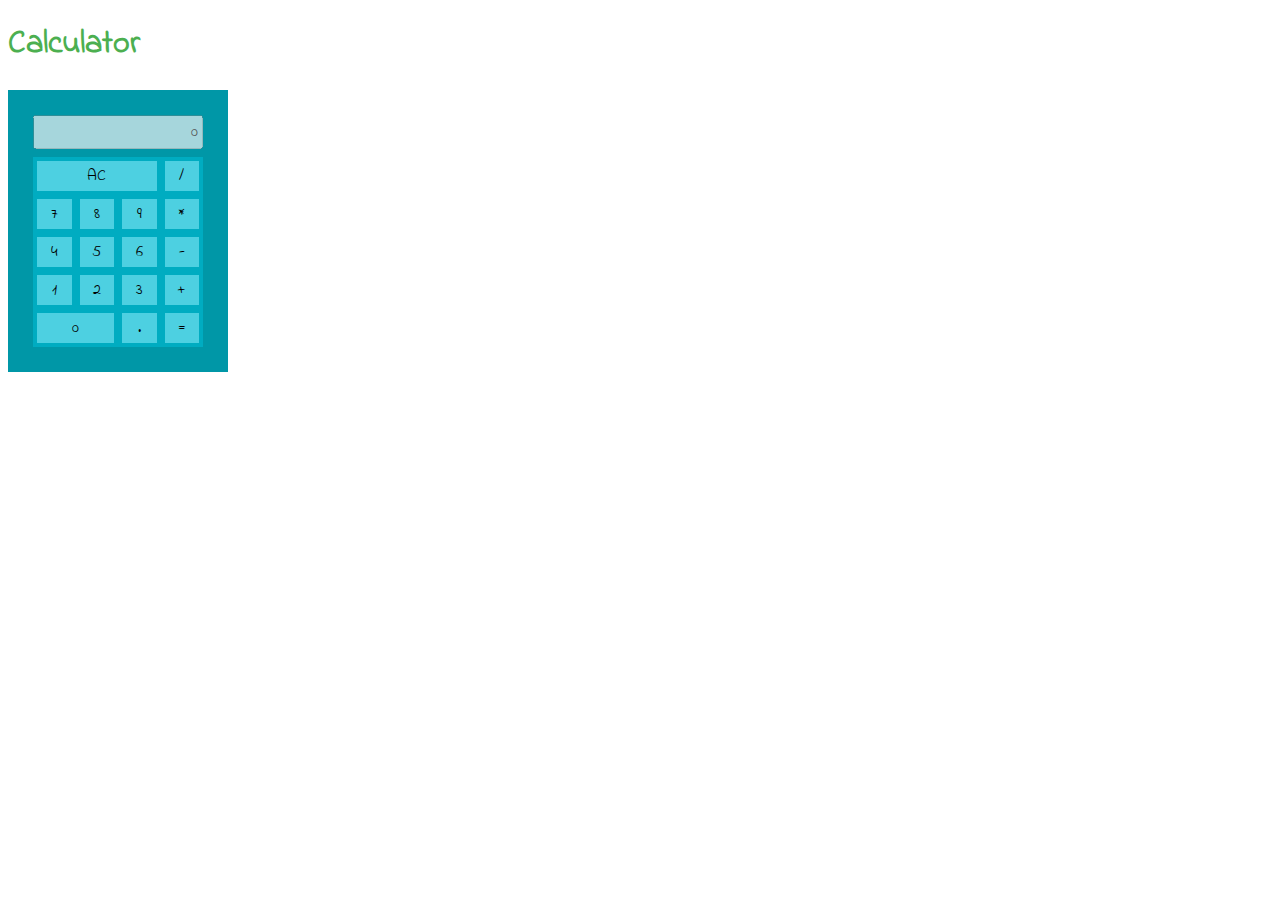
<file: pre-course/calculadoraJs/index.html>
<!DOCTYPE html>
<html lang="en">
<head>
  <meta charset="UTF-8">
  <title>Calculator</title>
  <link href="https://fonts.googleapis.com/css?family=Indie+Flower" rel="stylesheet">
  <link rel="stylesheet" href="style/style.css">
</head>
<body>
  <h1 class="title">Calculator</h1>
  <div class="Calculator">
    <input id="screen" type="text" disabled="disabled" >
    <div class="keyboard">
      <div id="button-AC" class="button">
        <div class="button-box" onclick="deleteScreen()">AC</div>
      </div>
      <div class="button">
        <div class="button-box" onclick="divNumber()">/</div>
      </div>
      <div class="button">
        <div class="button-box" onclick="addNumber(7)">7</div>
      </div>
      <div class="button">
        <div class="button-box" onclick="addNumber(8)">8</div>
      </div>
      <div class="button">
        <div class="button-box" onclick="addNumber(9)">9</div>
      </div>
      <div class="button">
        <div class="button-box" onclick="multNumber()">*</div>
      </div>
      <div class="button">
        <div class="button-box" onclick="addNumber(4)">4</div>
      </div>
      <div class="button">
        <div class="button-box" onclick="addNumber(5)">5</div>
      </div>
      <div class="button">
        <div class="button-box" onclick="addNumber(6)">6</div>
      </div>
      <div class="button">
        <div class="button-box" onclick="restNumber()">-</div>
      </div>
      <div class="button">
        <div class="button-box" onclick="addNumber(1)">1</div>
      </div>
      <div class="button">
        <div class="button-box" onclick="addNumber(2)">2</div>
      </div>
      <div class="button">
        <div class="button-box" onclick="addNumber(3)">3</div>
      </div>
      <div class="button">
        <div class="button-box" onclick="sumNumber()">+</div>
      </div>
      <div id="button-zero" class="button">
        <div class="button-box" onclick="addNumber(0)">0</div>
      </div>
      <div class="button">
        <div class="button-box" onclick="addNumber('.')">.</div>
      </div>
      <div class="button">
        <div class="button-box" onclick="calculateResult()">=</div>
      </div>
    
    </div>
  </div>
  <script src="app/app.js"></script> 
</body>
</html>
</file>
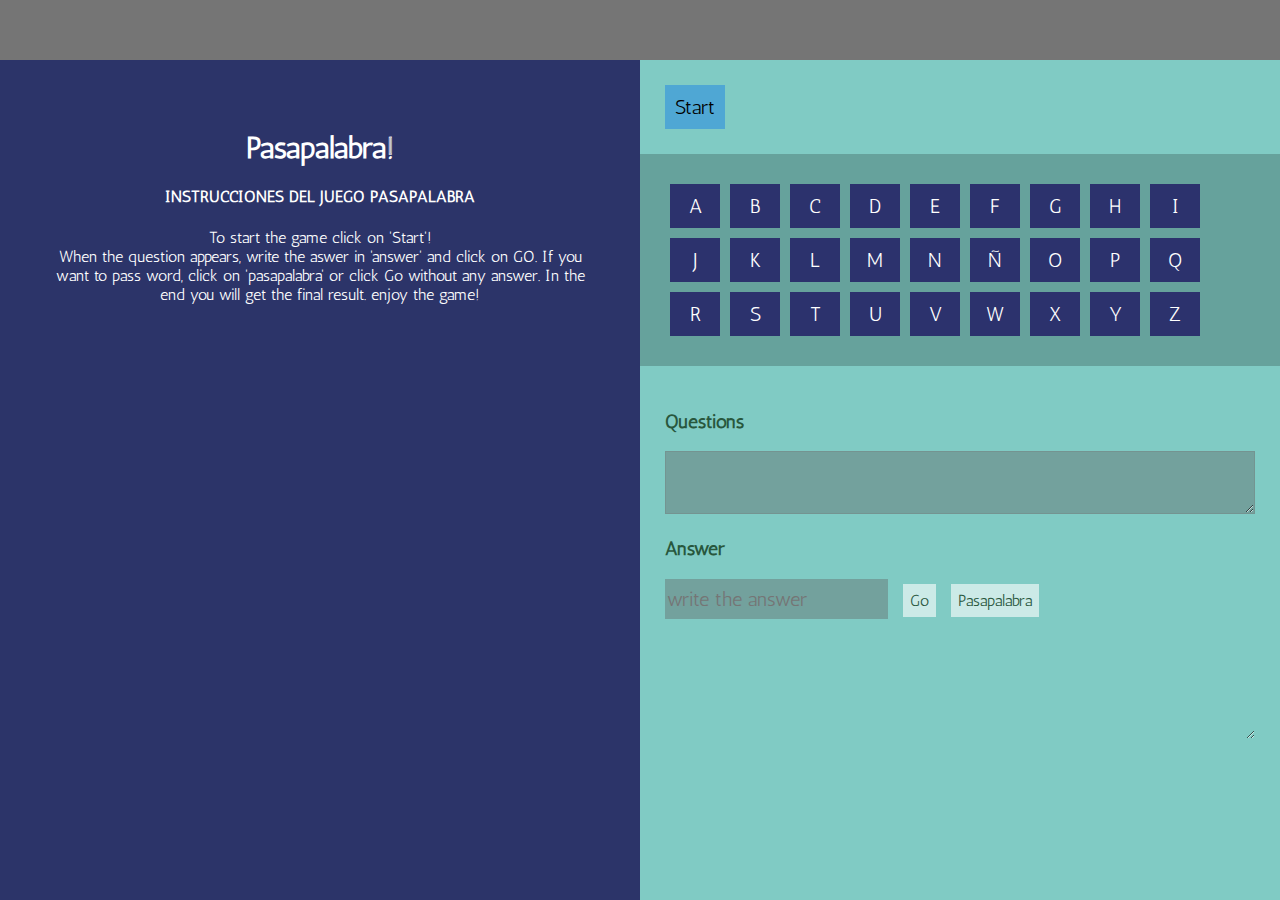
<file: pre-course/final_project/index.html>
<!DOCTYPE html>
<html lang="en">
<head>
  <meta charset="UTF-8">
  <meta name="viewport" content="width=device-width, initial-scale=1.0">
  <meta http-equiv="X-UA-Compatible" content="ie=edge">
  <title>pasapalabra</title>
  <link href="https://fonts.googleapis.com/css?family=Antic" rel="stylesheet">
  <link href="https://fonts.googleapis.com/css?family=Antic|Calligraffitti" rel="stylesheet">
  <link rel="stylesheet" href="css/styles.css">
</head>
<body>
  <div class="pasapalabra">

    <div class="header"></div>
    <div class="content">

      <div class="content1">
        <h1 class="title">Pasapalabra!</h1>
        <div class="instructions">
          <h4>INSTRUCCIONES DEL JUEGO PASAPALABRA</h4>
          <p>
            To start the game click on 'Start'! <br>
            When the question appears, write the aswer in 'answer' and click on GO. If you want to pass word, click on 'pasapalabra'
            or click Go without any answer. In the end you will get the final result. enjoy the game!
          </p>
        </div>
      </div>
      <div class="content2">
        <span class="buttonStart" onclick="eventStart()">
          Start
        </span>
        <div class="letters">
          <div id="a" class="letter">A</div>
          <div id="b" class="letter">B</div>
          <div id="c" class="letter">C</div>
          <div id="d" class="letter">D</div>
          <div id="e" class="letter">E</div>
          <div id="f" class="letter">F</div>
          <div id="g" class="letter">G</div>
          <div id="h" class="letter">H</div>
          <div id="i" class="letter">I</div>
          <div id="j" class="letter">J</div>
          <div id="k" class="letter">K</div>
          <div id="l" class="letter">L</div>
          <div id="m" class="letter">M</div>
          <div id="n" class="letter">N</div>
          <div id="ñ" class="letter">Ñ</div>
          <div id="o" class="letter">O</div>
          <div id="p" class="letter">P</div>
          <div id="q" class="letter">Q</div>
          <div id="r" class="letter">R</div>
          <div id="s" class="letter">S</div>
          <div id="t" class="letter">T</div>
          <div id="u" class="letter">U</div>
          <div id="v" class="letter">V</div>
          <div id="w" class="letter">W</div>
          <div id="x" class="letter">X</div>
          <div id="y" class="letter">Y</div>
          <div id="z" class="letter">Z</div>
        </div>
        <div id="actions">
          <div class="questions">
            <h3>Questions</h3>
            <textarea  id="screen"  rows="3" disabled></textarea>
          </div>
          <div class="answer">
            <h3>Answer</h3>
            <form>
              <input type="text" id="answer" autocomplete="off" placeholder="write the answer" />
              <span class="button-action" id="submit" onclick="eventSubmit()">Go</span>
              <span class="button-action" id="pasapalabra" onclick="eventPasapalabra()">Pasapalabra</span>
            </form>
          </div>
          <textarea class="score" id="score" cols="30" rows="10"></textarea>
        </div>
      </div>

    </div>

  </div>
  <script src="js/main.js"></script>
</body>
</html>
</file>
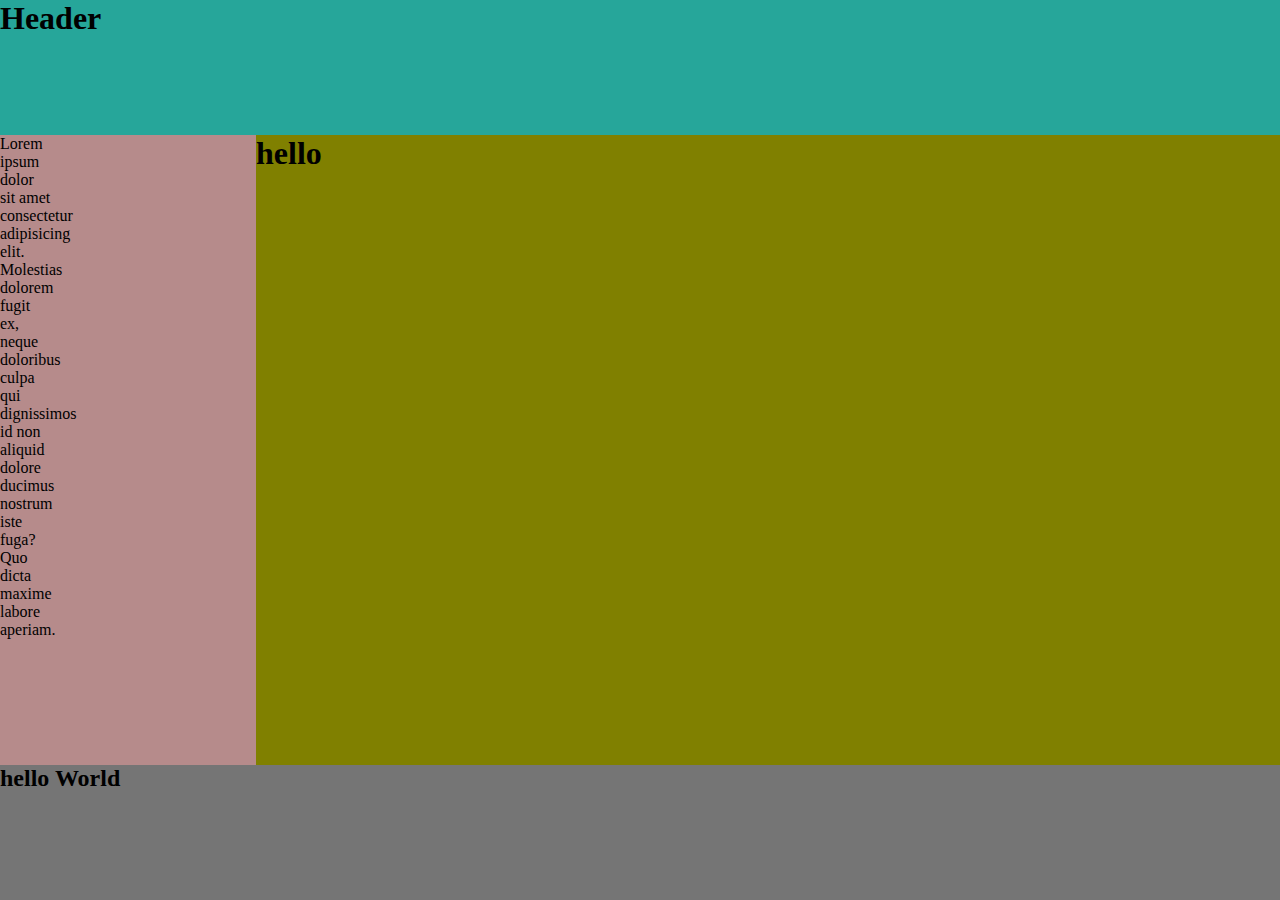
<file: css-layaut-simple/layaut.html>
<!DOCTYPE html>
<html lang="en">
<head>
  <meta charset="UTF-8">
  <meta name="viewport" content="width=device-width, initial-scale=1.0">
  <meta http-equiv="X-UA-Compatible" content="ie=edge">
  <title>Document</title>
  <link rel="stylesheet" href="styles/main.css">
</head>
<body>
  <header>
    <h1>Header</h1>
  </header>
  <main>
    <aside>
      <p>
        Lorem ipsum dolor sit amet consectetur adipisicing elit.
         Molestias dolorem fugit ex, neque doloribus culpa qui
          dignissimos id non aliquid dolore ducimus nostrum iste fuga? Quo dicta maxime labore aperiam.
      </p>
    </aside>
    <section>
      <h1>hello</h1>

    </section>
  </main>
  <footer>
    <h2>hello World</h2>
    
  </footer>
</body>
</html>
</file>
<file: pre-course/calculadoraJs/style/style.css>
* {
  font-family: 'Indie Flower', cursive;
  box-sizing: border-box;

}
.title {
  color:#4CAF50;
}
.Calculator {
  padding: 25px;
  width: 220px;
  background-color: #0097A7;
}
.keyboard {
  display: flex;
  flex-wrap: wrap;
}
#screen {
  width: 100%;
  margin-bottom: 8px;
  padding: 3px;
  font-size: 16px;
  text-align: right;
}
.button {
  flex-basis: 25%;
  background-color:#00ACC1;
  padding: 4px;

}
.button-box {
  display: flex;
  align-items: center;
  justify-content: center;
  background: #4DD0E1;
  width: 100%;
  height: 30px;
  line-height: 0;
  cursor: pointer;
}
#button-AC {
  flex-basis: 75%;

}
#button-zero {
  flex-basis: 50%;
}
</file>
<file: pre-course/final_project/css/styles.css>
body {
  margin: 0;
}
* {
  box-sizing: border-box;
  font-family: 'Antic', sans-serif;
}
.pasapalabra {
  height: 100vh;
  display: flex;
  flex-direction: column;
}
.header {
  flex-basis: 60px;
  background: #757575;
}
.content {
  flex-grow: 1;
  display: flex;

}


.content1 {
  flex-basis: 50%;
  background-image: url("https://orig00.deviantart.net/8d25/f/2012/338/5/2/libreta_png_by_anyelalaselenatica-d5n2xce.png");
  background-color: #2C3469;
  color: white;
  padding: 50px;
}

.title {
  text-align: center;
  font-size: 30px;
}


.instructions{
  text-align: center;

}

.buttonStart {
  display: inline-block;
  font-size: 20px;
  margin: 25px;
  padding: 10px;
  cursor: pointer;
  background: rgba(46, 143, 223, 0.6);
}

.content2 {
  flex-basis: 50%;
  background: #80CBC4;


}

.letters {
  background: rgba(0,0,0,0.2);
  padding: 25px;
  display: flex;
  flex-wrap: wrap;
}
.letter {
  font-size: 20px;
  color: white;
  text-align: center;
  display:inline-block;
  margin: 5px;
  padding: 10px;
  width: 50px;
  background: rgb(44, 50, 109);
}
.letter.green {
  background: green;
}
.letter.red {
  background: red;
}

#actions {
  padding: 25px;
}

#screen {
  background: #73A19D;
  height: 50%;
  width: 100%;
  font-size: 16px;
  color: black;

}
.score {
  margin-top: 20px;
  font-size: 20px;
  background: transparent;
  border: 3px;
  height: 100px;
  width: 100%;

}
.questions {
  color: #28573d;
}
.answer {
  color: #28573d;
}
#answer {
  background: #73A19D;
  border: 3px;
  height: 40px;
  font-size: 20px;
}

.button-action {
  cursor: pointer;
  padding: 7px;
  background: rgba(255,255,255,0.6);
  margin-left: 10px;
}
</file>
<file: css-layaut-simple/styles/main.css>
* {
  margin: 0%;
  padding: 0%;
}

body {
  width: 100%;
  height: 100%;
  background: #757575;
}

header {
  background: #26A69A;
  height: 15%;
}

html {
  width: 100%;
  height: 100%;
}

main {
  width: 100%;
  height: 70%;
  background: olive;
  float: right;
}

aside, p {
  background: #b68b8b;
  float: left;
  height: 100%;
  width: 20%;
}

footer {
  height: 15%;
  width: 100%;
  background: papayawhip;
}
</file>
